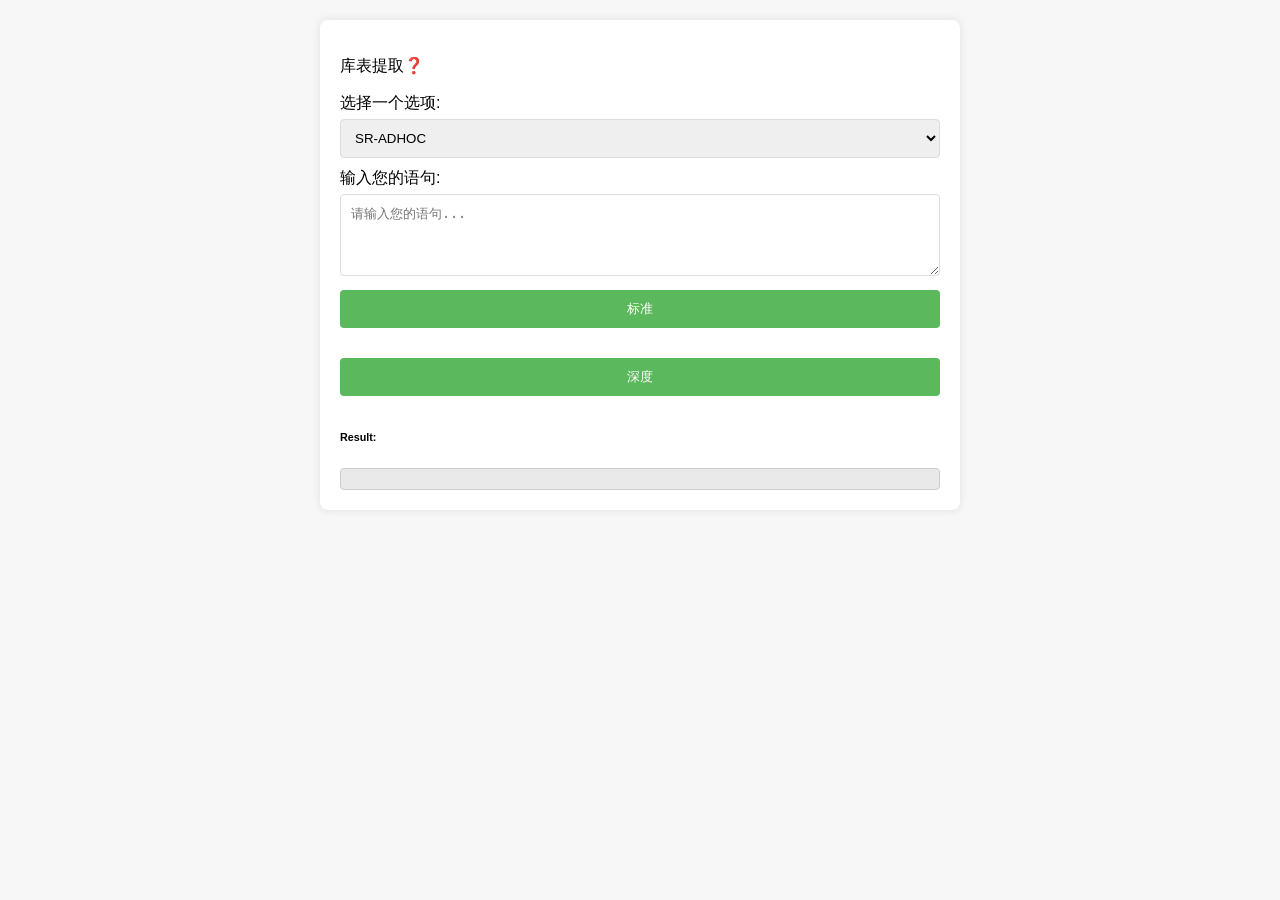
<file: templates/html/index.html>
<!DOCTYPE html>
<html lang="en">
<head>
    <meta charset="UTF-8">
    <meta name="viewport" content="width=device-width, initial-scale=1.0">
    <title>StarRocks</title>
    <link rel="icon" type="image/x-icon" href="favicon.ico">
    <style>
        body {
            font-family: 'Helvetica Neue', Helvetica, Arial, sans-serif;
            background-color: #f7f7f7;
            margin: 0;
            padding: 20px;
        }
        .container {
            max-width: 600px;
            margin: auto;
            background: #fff;
            padding: 20px;
            box-shadow: 0 0 10px rgba(0, 0, 0, 0.1);
            border-radius: 8px;
        }
        .tooltip {
            position: relative; /* 设置为相对定位，以便工具提示可以相对于它定位 */
            display: inline-block; /* 使元素成为块级内联元素，以便可以设置工具提示的位置 */
        }

        .tooltip .tooltiptext {
            visibility: hidden;
            width: 300px; /* 设置工具提示的宽度 */
            background-color: #000; /* 工具提示的背景颜色 */
            color: #fff; /* 工具提示的文字颜色 */
            text-align: center;
            border-radius: 6px;
            padding: 8px;
            position: absolute; /* 绝对定位 */
            z-index: 1;
            top: 100%; /* 将工具提示的顶部与父元素的底部对齐 */
            left: 50%; /* 水平居中 */
            margin-left: -150px; /* 使用一半的宽度来居中工具提示 */
            opacity: 0;
            transition: opacity 0.3s;
            /* 通过以下两个属性调整工具提示的位置 */
            transform: translateY(-20px); /* 向上稍微移动工具提示 */
            pointer-events: none; /* 防止工具提示阻止对下面元素的点击 */
        }

        .tooltip:hover .tooltiptext {
            visibility: visible;
            opacity: 1;
            /* 不需要更改 bottom 或 top 属性，因为我们希望工具提示在元素的下方 */
        }
        form {
            margin-bottom: 20px;
        }
        label {
            display: block;
            margin-bottom: 5px;
        }
        select, textarea, input[type="submit"] {
            width: 100%;
            padding: 10px;
            margin-bottom: 10px;
            border: 1px solid #ddd;
            border-radius: 4px;
            box-sizing: border-box;
        }
        input[type="submit"] {
            background-color: #5cb85c;
            color: white;
            border: none;
            cursor: pointer;
            transition: background-color 0.3s;
        }
        input[type="submit"]:hover {
            background-color: #4cae4c;
        }
        #result {
            background-color: #e9e9e9;
            border: 1px solid #ccc;
            padding: 10px;
            border-radius: 4px;
            word-wrap: break-word;
            overflow-wrap: break-word;
            max-width: 100%;
        }
    </style>
</head>
<body>
    <div class="container">
        <p class="tooltip">库表提取❓
            <span class="tooltiptext">只提取标准语句(语句中是<库名.表名>的格式)，否则无法识别表名</span>
        </p>
        <form id="parse-form" action="/parse-table-name" method="post">
            <label for="option">选择一个选项:</label>
            <select id="option" name="option" onchange="copySelectValue()">
                <!-- Options are grouped for better readability -->
                <optgroup label="StarRocks (Tencent Cloud)">
                    <option value="sr-adhoc">SR-ADHOC</option>
                    <option value="sr-app">SR-APP</option>
                    <option value="sr-app">SR-CDP</option>
                    <option value="sr-app">SR-API</option>
                    <option value="sr-app">SR-MA</option>
                    <option value="sr-app">SR-DB</option>
                    <option value="sr-app">SR-QA</option>
                    <!-- Additional options... -->
                </optgroup>
                <optgroup label="StarRocks (Support Center)">
                    <option value="sccts">SCCTS</option>
                    <!-- Additional options... -->
                </optgroup>
            </select>
            <label for="stmt1">输入您的语句:</label>
            <textarea id="stmt1" name="stmt1" rows="4" placeholder="请输入您的语句..."></textarea>
            <input type="submit" value="标准">
        </form>

        <form id="deep-parse-form" action="/deep-parse-table-name" method="post">
            <input type="hidden" id="option2" name="option2">
            <input type="hidden" id="stmt2" name="stmt2" value="">
            <input type="submit" value="深度">
        </form>

        <h6>Result:</h6>
        <div id="result"></div>
    </div>

    <script>
    if (document.getElementById('option2').value === '') {
        // 如果没有选中的值，则设置默认值给targetInput
        document.getElementById('option2').value = 'sr-adhoc';
    }
    function copySelectValue() {
        // 获取第一个表单中select元素的值
        const sv = document.getElementById('option').value;
        if (sv === '') {
            // 如果没有选中的值，则设置默认值给targetInput
            document.getElementById('option2').value = 'sr-adhoc';
        }else {
            // 将这个值设置到第二个表单的隐藏input元素中
            document.getElementById('option2').value = sv;
        }
    }
    // 绑定按钮事件，使得两个表单共享输入框的值
    document.getElementById('parse-form').addEventListener('submit', function(event) {
        document.getElementById('deep-parse-form').stmt2.value = document.getElementById('parse-form').stmt1.value;
    });
    document.getElementById('deep-parse-form').addEventListener('submit', function(event) {
        document.getElementById('parse-form').stmt1.value = document.getElementById('deep-parse-form').stmt2.value;
    });

    // 提交表单并获取结果
    function submitForm(action, data) {
        fetch(action, {
            method: 'POST',
            body: new URLSearchParams(data),
            headers: {
                'Content-Type': 'application/x-www-form-urlencoded',
            }
        })
            .then(response => response.json())
            .then(data => {
                document.getElementById('result').innerHTML = '<pre>' + JSON.stringify(JSON.parse(data.result), null, 4) + '</pre>';
                // document.getElementById('result').textContent = data.result;
            })
            .catch((error) => {
                console.error('Error:', error);
            });
    }

    // 监听表单提交事件并阻止默认行为
    document.getElementById('parse-form').addEventListener('submit', function(event) {
        event.preventDefault();
        submitForm(this.action, new FormData(this));
    });

    document.getElementById('deep-parse-form').addEventListener('submit', function(event) {
        event.preventDefault();
        submitForm(this.action, new FormData(this));
    });
</script>
</body>
</html>
</file>
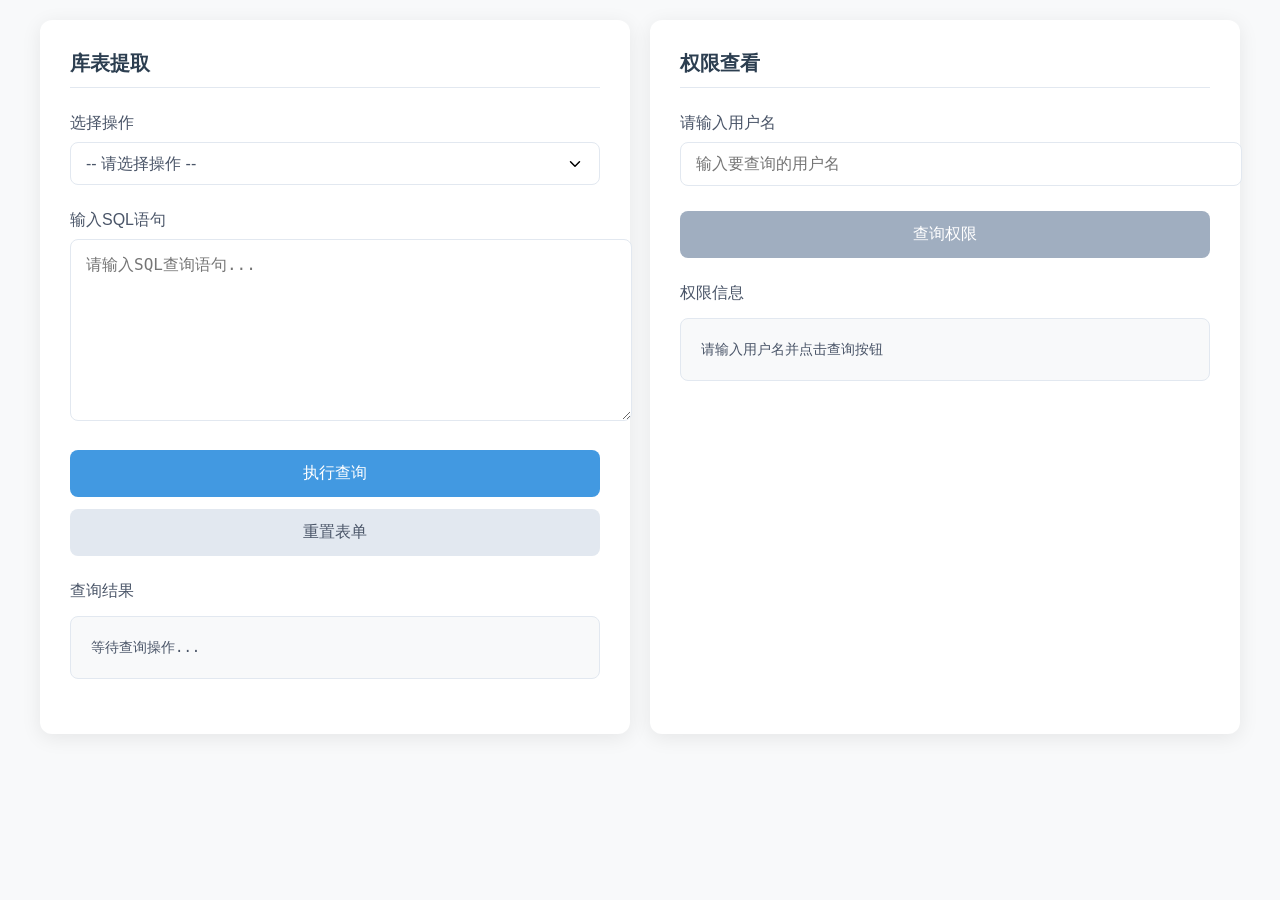
<file: templates/html/index2.html>
<!DOCTYPE html>
<html lang="zh-CN">
<head>
    <meta charset="UTF-8">
    <meta name="viewport" content="width=device-width, initial-scale=1.0">
    <title>数据库操作面板</title>
    <style>
        body {
            font-family: 'Segoe UI', Roboto, Oxygen, Ubuntu, Cantarell, sans-serif;
            margin: 0;
            padding: 20px;
            background-color: #f8f9fa;
            color: #333;
        }
        
        .panel-container {
            display: flex;
            gap: 20px;
            max-width: 1200px;
            margin: 0 auto;
        }
        
        .panel {
            flex: 1;
            background-color: white;
            border-radius: 12px;
            box-shadow: 0 4px 20px rgba(0, 0, 0, 0.08);
            padding: 30px;
        }
        
        .panel-title {
            color: #2c3e50;
            margin-top: 0;
            font-weight: 600;
            font-size: 20px;
            margin-bottom: 25px;
            padding-bottom: 10px;
            border-bottom: 1px solid #e2e8f0;
        }
        
        .control-group {
            margin-bottom: 25px;
        }
        
        label {
            display: block;
            margin-bottom: 8px;
            font-weight: 500;
            color: #4a5568;
        }
        
        select {
            width: 100%;
            padding: 12px 15px;
            border: 1px solid #e2e8f0;
            border-radius: 8px;
            background-color: white;
            font-size: 16px;
            color: #4a5568;
            appearance: none;
            background-image: url("data:image/svg+xml;charset=UTF-8,%3csvg xmlns='http://www.w3.org/2000/svg' viewBox='0 0 24 24' fill='none' stroke='currentColor' stroke-width='2' stroke-linecap='round' stroke-linejoin='round'%3e%3cpolyline points='6 9 12 15 18 9'%3e%3c/polyline%3e%3c/svg%3e");
            background-repeat: no-repeat;
            background-position: right 15px center;
            background-size: 18px;
            transition: all 0.2s;
        }
        
        select:focus {
            outline: none;
            border-color: #4299e1;
            box-shadow: 0 0 0 4px rgba(66, 153, 225, 0.2);
        }
        
        textarea {
            width: 100%;
            height: 150px;
            padding: 15px;
            border: 1px solid #e2e8f0;
            border-radius: 8px;
            font-size: 16px;
            resize: vertical;
            transition: all 0.2s;
        }
        
        textarea:focus {
            outline: none;
            border-color: #4299e1;
            box-shadow: 0 0 0 4px rgba(66, 153, 225, 0.2);
        }
        
        input[type="text"] {
            width: 100%;
            padding: 12px 15px;
            border: 1px solid #e2e8f0;
            border-radius: 8px;
            font-size: 16px;
            transition: all 0.2s;
        }
        
        input[type="text"]:focus {
            outline: none;
            border-color: #4299e1;
            box-shadow: 0 0 0 4px rgba(66, 153, 225, 0.2);
        }
        
        .button-group {
            display: flex;
            flex-direction: column;
            gap: 12px;
            margin-bottom: 25px;
        }
        
        button {
            padding: 13px 20px;
            border: none;
            border-radius: 8px;
            font-size: 16px;
            font-weight: 500;
            cursor: pointer;
            transition: all 0.2s;
        }
        
        .btn-primary {
            background-color: #4299e1;
            color: white;
        }
        
        .btn-primary:hover {
            background-color: #3182ce;
            transform: translateY(-2px);
        }
        
        .btn-secondary {
            background-color: #e2e8f0;
            color: #4a5568;
        }
        
        .btn-secondary:hover {
            background-color: #cbd5e0;
            transform: translateY(-2px);
        }
        
        .btn-single {
            width: 100%;
            background-color: #48bb78;
            color: white;
        }
        
        .btn-single:hover {
            background-color: #38a169;
            transform: translateY(-2px);
        }
        
        .btn-single:disabled {
            background-color: #a0aec0;
            cursor: not-allowed;
            transform: none;
        }
        
        pre {
            background-color: #f8f9fa;
            border: 1px solid #e2e8f0;
            border-radius: 8px;
            padding: 20px;
            font-family: 'Consolas', 'Monaco', monospace;
            font-size: 14px;
            line-height: 1.5;
            color: #4a5568;
            overflow-x: auto;
            white-space: pre-wrap;
            word-wrap: break-word;
        }
    </style>
</head>
<body>
    <div class="panel-container">
        <!-- 第一个面板：库表提取 -->
        <div class="panel">
            <h2 class="panel-title">库表提取</h2>
            
            <div class="control-group">
                <label for="operation-select">选择操作</label>
                <select id="operation-select">
                    <option value="">-- 请选择操作 --</option>
                    <option value="query">查询数据</option>
                    <option value="update">更新数据</option>
                    <option value="delete">删除数据</option>
                    <option value="create">创建数据</option>
                </select>
            </div>
            
            <div class="control-group">
                <label for="content-textarea">输入SQL语句</label>
                <textarea id="content-textarea" placeholder="请输入SQL查询语句..."></textarea>
            </div>
            
            <div class="button-group">
                <button class="btn-primary" id="submit-btn">执行查询</button>
                <button class="btn-secondary" id="reset-btn">重置表单</button>
            </div>
            
            <div class="control-group">
                <label>查询结果</label>
                <pre id="result-area">等待查询操作...</pre>
            </div>
        </div>
        
        <!-- 第二个面板：权限查看 -->
        <div class="panel">
            <h2 class="panel-title">权限查看</h2>
            
            <div class="control-group">
                <label for="username-input">请输入用户名</label>
                <input type="text" id="username-input" placeholder="输入要查询的用户名">
            </div>
            
            <div class="control-group">
                <button class="btn-single" id="check-permission-btn" disabled>查询权限</button>
            </div>
            
            <div class="control-group">
                <label>权限信息</label>
                <pre id="permission-info">请输入用户名并点击查询按钮</pre>
            </div>
        </div>
    </div>

    <script>
        // 库表提取面板功能
        document.getElementById('submit-btn').addEventListener('click', function() {
            const operation = document.getElementById('operation-select').value;
            const content = document.getElementById('content-textarea').value;
            
            if (!operation) {
                document.getElementById('result-area').textContent = '错误：请先选择操作类型';
                return;
            }
            
            // 模拟API返回结果
            const result = `操作类型: ${operation}
时间: ${new Date().toLocaleString()}
SQL语句: 
${content || '无'}

返回结果: 
成功提取10条数据`;
            
            document.getElementById('result-area').textContent = result;
        });
        
        document.getElementById('reset-btn').addEventListener('click', function() {
            document.getElementById('operation-select').value = '';
            document.getElementById('content-textarea').value = '';
            document.getElementById('result-area').textContent = '等待查询操作...';
        });
        
        // 权限查看面板功能
        const usernameInput = document.getElementById('username-input');
        const checkPermissionBtn = document.getElementById('check-permission-btn');
        
        usernameInput.addEventListener('input', function() {
            checkPermissionBtn.disabled = !this.value.trim();
        });
        
        checkPermissionBtn.addEventListener('click', function() {
            const username = usernameInput.value.trim();
            
            if (!username) {
                document.getElementById('permission-info').textContent = '错误：用户名不能为空';
                return;
            }
            
            // 模拟权限数据
            const permissions = `用户: ${username}
角色: ${username === 'admin' ? '管理员' : '普通用户'}
权限列表:
${username === 'admin' ? 
'- 数据库读取\n- 数据库写入\n- 用户管理\n- 权限管理' : 
'- 数据库读取\n- 个人数据管理'}
查询时间: ${new Date().toLocaleString()}`;
            
            document.getElementById('permission-info').textContent = permissions;
        });
    </script>
</body>
</html>
</file>
